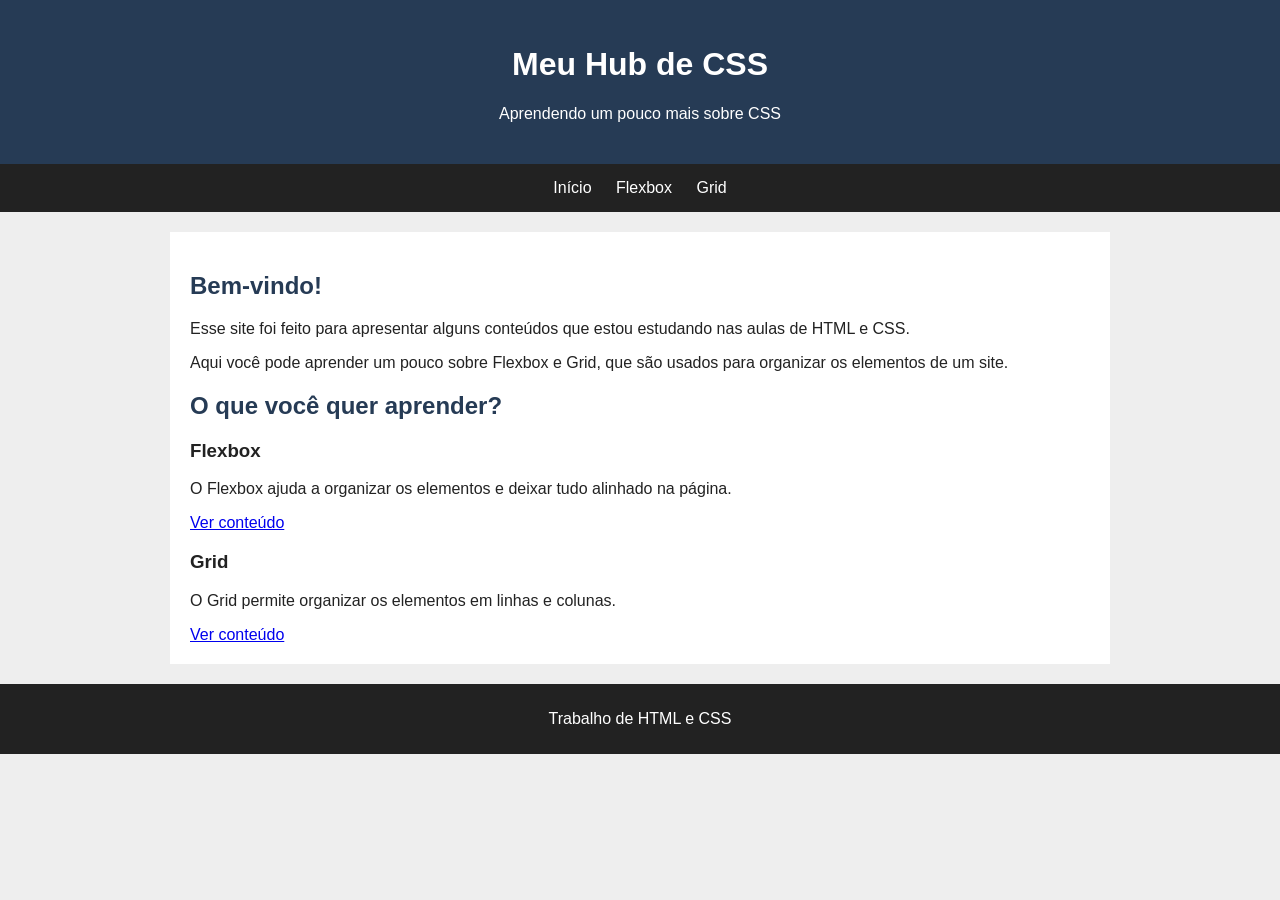
<file: index.html>
<!DOCTYPE html>
<html lang="pt-br">
<head>
    <meta charset="UTF-8">
    <meta name="viewport" content="width=device-width, initial-scale=1.0">
    <title>Meu Hub CSS</title>
    <link rel="stylesheet" href="style.css">
</head>
<body>
    <header>
        <h1>Meu Hub de CSS</h1>
        <p>Aprendendo um pouco mais sobre CSS</p>
    </header>

    <nav>
        <a href="index.html">Início</a>
        <a href="flexbox.html">Flexbox</a>
        <a href="grid.html">Grid</a>
    </nav>

    <main>
        <h2>Bem-vindo!</h2>

        <p>Esse site foi feito para apresentar alguns conteúdos que estou estudando nas aulas de HTML e CSS.</p>

        <p>Aqui você pode aprender um pouco sobre Flexbox e Grid, que são usados para organizar os elementos de um site.</p>

        <h2>O que você quer aprender?</h2>

        <section>
            <h3>Flexbox</h3>
            <p>O Flexbox ajuda a organizar os elementos e deixar tudo alinhado na página.</p>
            <a href="flexbox.html">Ver conteúdo</a>
        </section>

        <section>
            <h3>Grid</h3>
            <p>O Grid permite organizar os elementos em linhas e colunas.</p>
            <a href="grid.html">Ver conteúdo</a>
        </section>
    </main>

    <footer>
        <p>Trabalho de HTML e CSS</p>
    </footer>
</body>
</html>
</file>
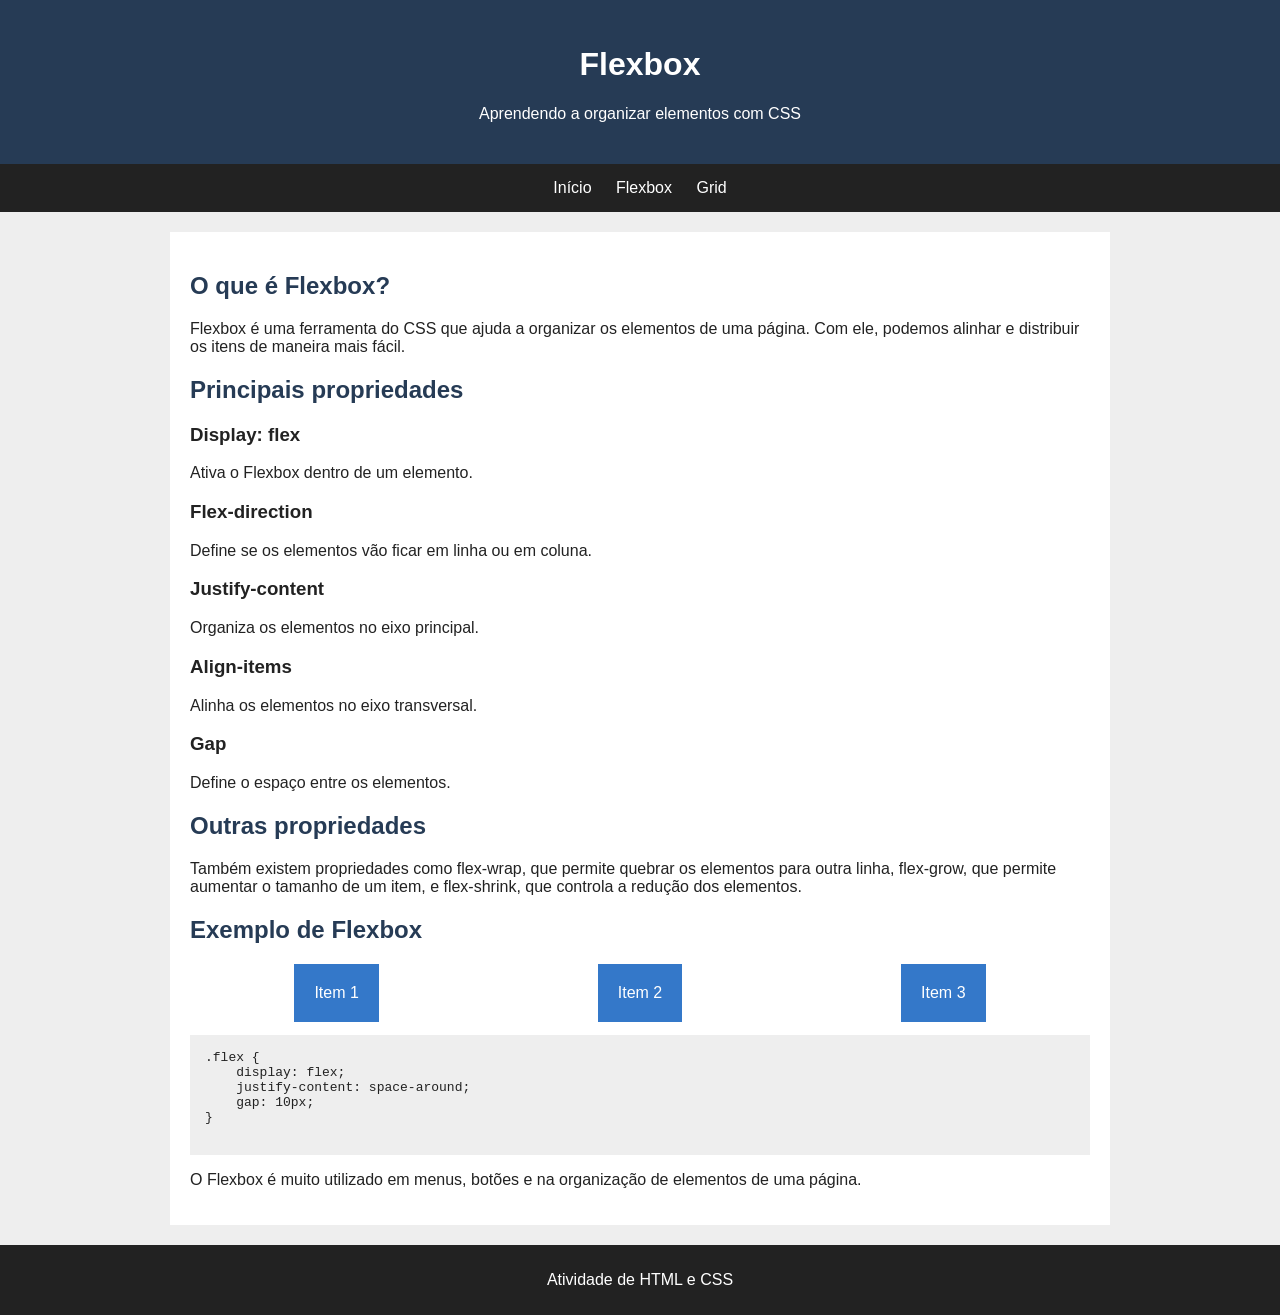
<file: flexbox.html>
<!DOCTYPE html>
<html lang="pt-br">
<head>
    <meta charset="UTF-8">
    <meta name="viewport" content="width=device-width, initial-scale=1.0">
    <title>Flexbox</title>
    <link rel="stylesheet" href="style.css">
</head>
<body>
    <header>
        <h1>Flexbox</h1>
        <p>Aprendendo a organizar elementos com CSS</p>
    </header>

    <nav>
        <a href="index.html">Início</a>
        <a href="flexbox.html">Flexbox</a>
        <a href="grid.html">Grid</a>
    </nav>

    <main>
        <h2>O que é Flexbox?</h2>
        <p>Flexbox é uma ferramenta do CSS que ajuda a organizar os elementos de uma página. Com ele, podemos alinhar e distribuir os itens de maneira mais fácil.</p>

        <h2>Principais propriedades</h2>

        <h3>Display: flex</h3>
        <p>Ativa o Flexbox dentro de um elemento.</p>

        <h3>Flex-direction</h3>
        <p>Define se os elementos vão ficar em linha ou em coluna.</p>

        <h3>Justify-content</h3>
        <p>Organiza os elementos no eixo principal.</p>

        <h3>Align-items</h3>
        <p>Alinha os elementos no eixo transversal.</p>

        <h3>Gap</h3>
        <p>Define o espaço entre os elementos.</p>

        <h2>Outras propriedades</h2>
        <p>Também existem propriedades como flex-wrap, que permite quebrar os elementos para outra linha, flex-grow, que permite aumentar o tamanho de um item, e flex-shrink, que controla a redução dos elementos.</p>

        <h2>Exemplo de Flexbox</h2>

        <div class="flex">
            <div class="item">Item 1</div>
            <div class="item">Item 2</div>
            <div class="item">Item 3</div>
        </div>

        <pre>
.flex {
    display: flex;
    justify-content: space-around;
    gap: 10px;
}
        </pre>

        <p>O Flexbox é muito utilizado em menus, botões e na organização de elementos de uma página.</p>
    </main>

    <footer>
        <p>Atividade de HTML e CSS</p>
    </footer>
</body>
</html>
</file>
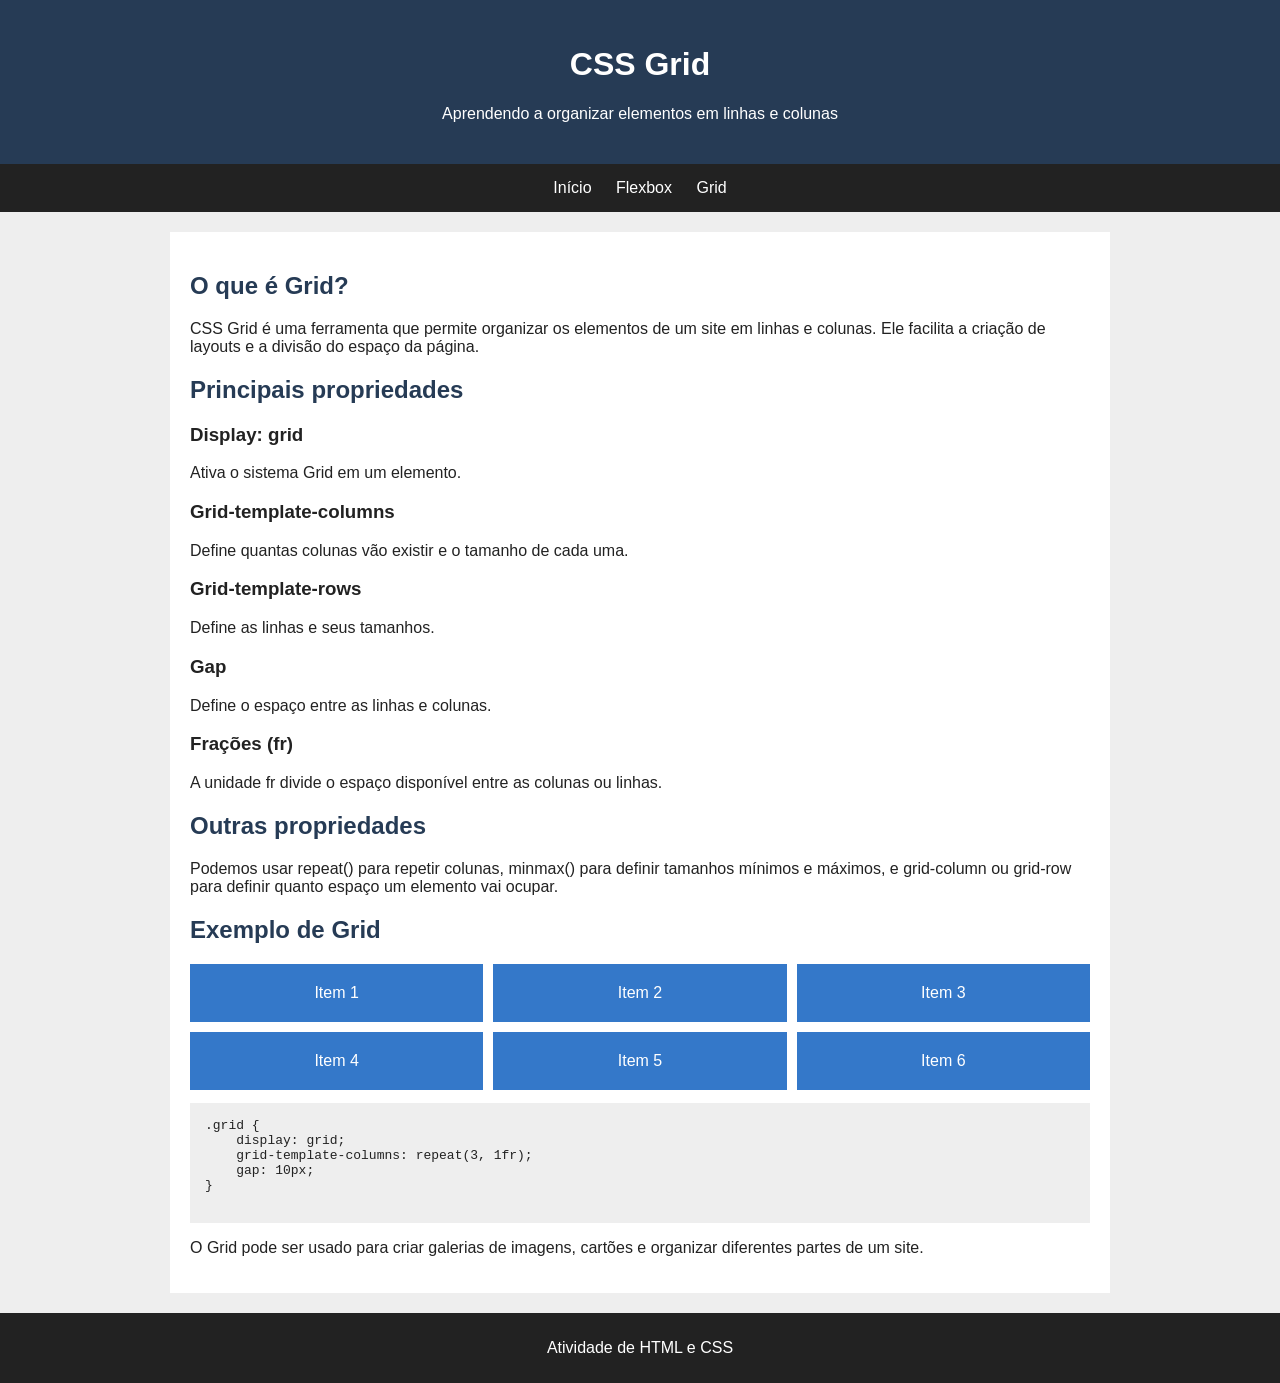
<file: grid.html>
<!DOCTYPE html>
<html lang="pt-br">
<head>
    <meta charset="UTF-8">
    <meta name="viewport" content="width=device-width, initial-scale=1.0">
    <title>Grid</title>
    <link rel="stylesheet" href="style.css">
</head>
<body>
    <header>
        <h1>CSS Grid</h1>
        <p>Aprendendo a organizar elementos em linhas e colunas</p>
    </header>

    <nav>
        <a href="index.html">Início</a>
        <a href="flexbox.html">Flexbox</a>
        <a href="grid.html">Grid</a>
    </nav>

    <main>
        <h2>O que é Grid?</h2>
        <p>CSS Grid é uma ferramenta que permite organizar os elementos de um site em linhas e colunas. Ele facilita a criação de layouts e a divisão do espaço da página.</p>

        <h2>Principais propriedades</h2>

        <h3>Display: grid</h3>
        <p>Ativa o sistema Grid em um elemento.</p>

        <h3>Grid-template-columns</h3>
        <p>Define quantas colunas vão existir e o tamanho de cada uma.</p>

        <h3>Grid-template-rows</h3>
        <p>Define as linhas e seus tamanhos.</p>

        <h3>Gap</h3>
        <p>Define o espaço entre as linhas e colunas.</p>

        <h3>Frações (fr)</h3>
        <p>A unidade fr divide o espaço disponível entre as colunas ou linhas.</p>

        <h2>Outras propriedades</h2>
        <p>Podemos usar repeat() para repetir colunas, minmax() para definir tamanhos mínimos e máximos, e grid-column ou grid-row para definir quanto espaço um elemento vai ocupar.</p>

        <h2>Exemplo de Grid</h2>

        <div class="grid">
            <div class="item">Item 1</div>
            <div class="item">Item 2</div>
            <div class="item">Item 3</div>
            <div class="item">Item 4</div>
            <div class="item">Item 5</div>
            <div class="item">Item 6</div>
        </div>

        <pre>
.grid {
    display: grid;
    grid-template-columns: repeat(3, 1fr);
    gap: 10px;
}
        </pre>

        <p>O Grid pode ser usado para criar galerias de imagens, cartões e organizar diferentes partes de um site.</p>
    </main>

    <footer>
        <p>Atividade de HTML e CSS</p>
    </footer>
</body>
</html>
</file>
<file: style.css>
body {
    font-family: Arial, sans-serif;
    margin: 0;
    background-color: #eeeeee;
    color: #222222;
}

header {
    background-color: #263b55;
    color: white;
    text-align: center;
    padding: 25px;
}

nav {
    background-color: #222222;
    text-align: center;
    padding: 15px;
}

nav a {
    color: white;
    text-decoration: none;
    margin: 10px;
}

nav a:hover {
    color: lightblue;
}

main {
    background-color: white;
    max-width: 900px;
    margin: 20px auto;
    padding: 20px;
}

h2 {
    color: #263b55;
}

.flex {
    display: flex;
    justify-content: space-around;
    gap: 10px;
}

.grid {
    display: grid;
    grid-template-columns: repeat(3, 1fr);
    gap: 10px;
}

.item {
    background-color: #3478c9;
    color: white;
    padding: 20px;
    text-align: center;
}

pre {
    background-color: #eeeeee;
    padding: 15px;
    overflow-x: auto;
}

footer {
    background-color: #222222;
    color: white;
    text-align: center;
    padding: 10px;
}

@media (max-width: 600px) {
    main {
        margin: 10px;
    }

    .flex {
        flex-direction: column;
    }

    .grid {
        grid-template-columns: repeat(2, 1fr);
    }
}
</file>
